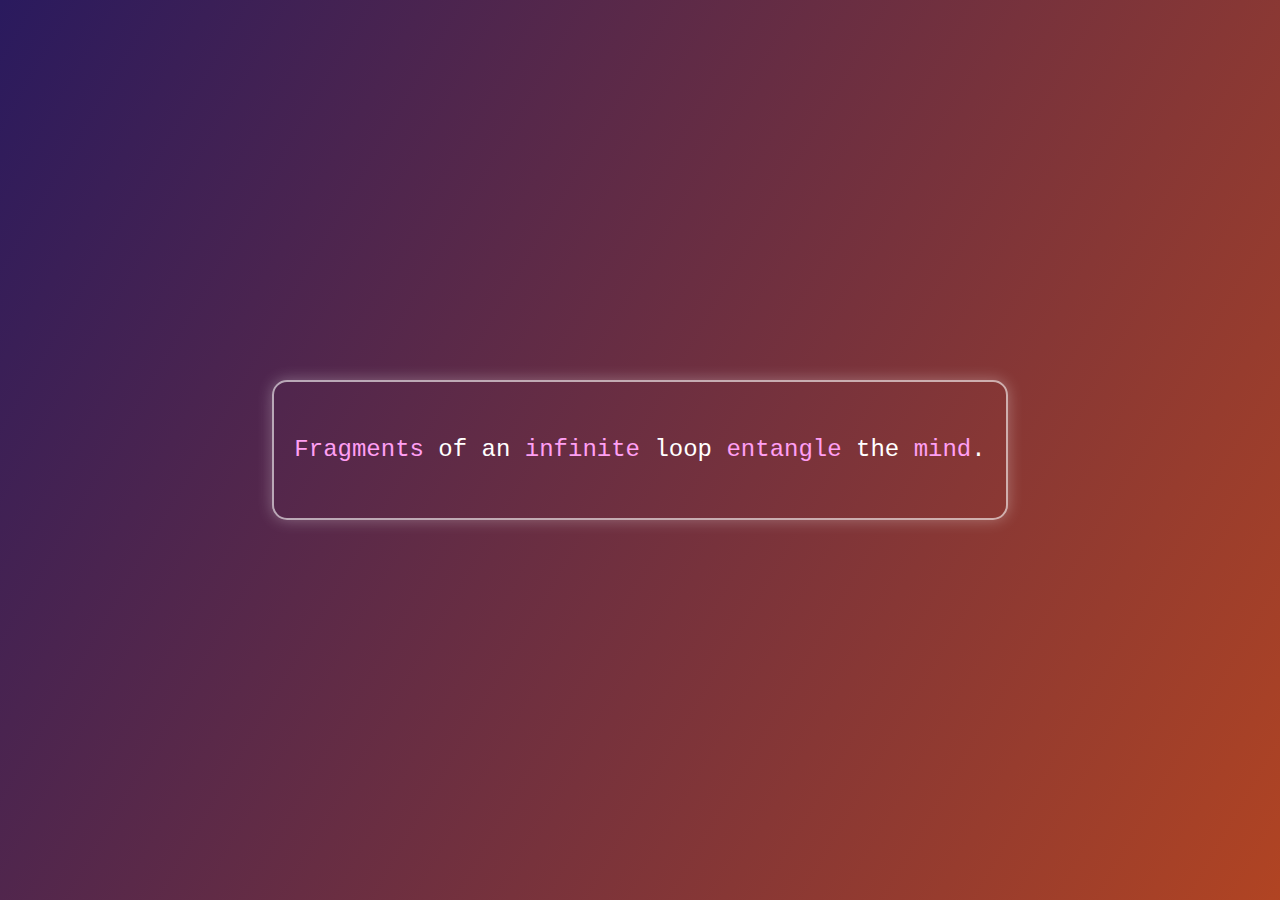
<file: week 2 - done/index.html>
<!DOCTYPE html>
<html lang="en">
<head>
  <meta charset="UTF-8">
  <meta name="viewport" content="width=device-width, initial-scale=1.0">
  <title>Hyperlink Poem: The Journey</title>
  <link rel="stylesheet" href="styles.css">
</head>
<body>
  <div class="poem-container">
    <p class="verse">
      <a href="verse1.html" class="poem-link glow">Fragments</a> of an <a href="verse2.html" class="poem-link pulse">infinite</a>
      loop <a href="index.html" class="poem-link flicker">entangle</a> the <a href="verse3.html" class="poem-link float">mind</a>.
    </p>
  </div>
</body>
</html>
</file>
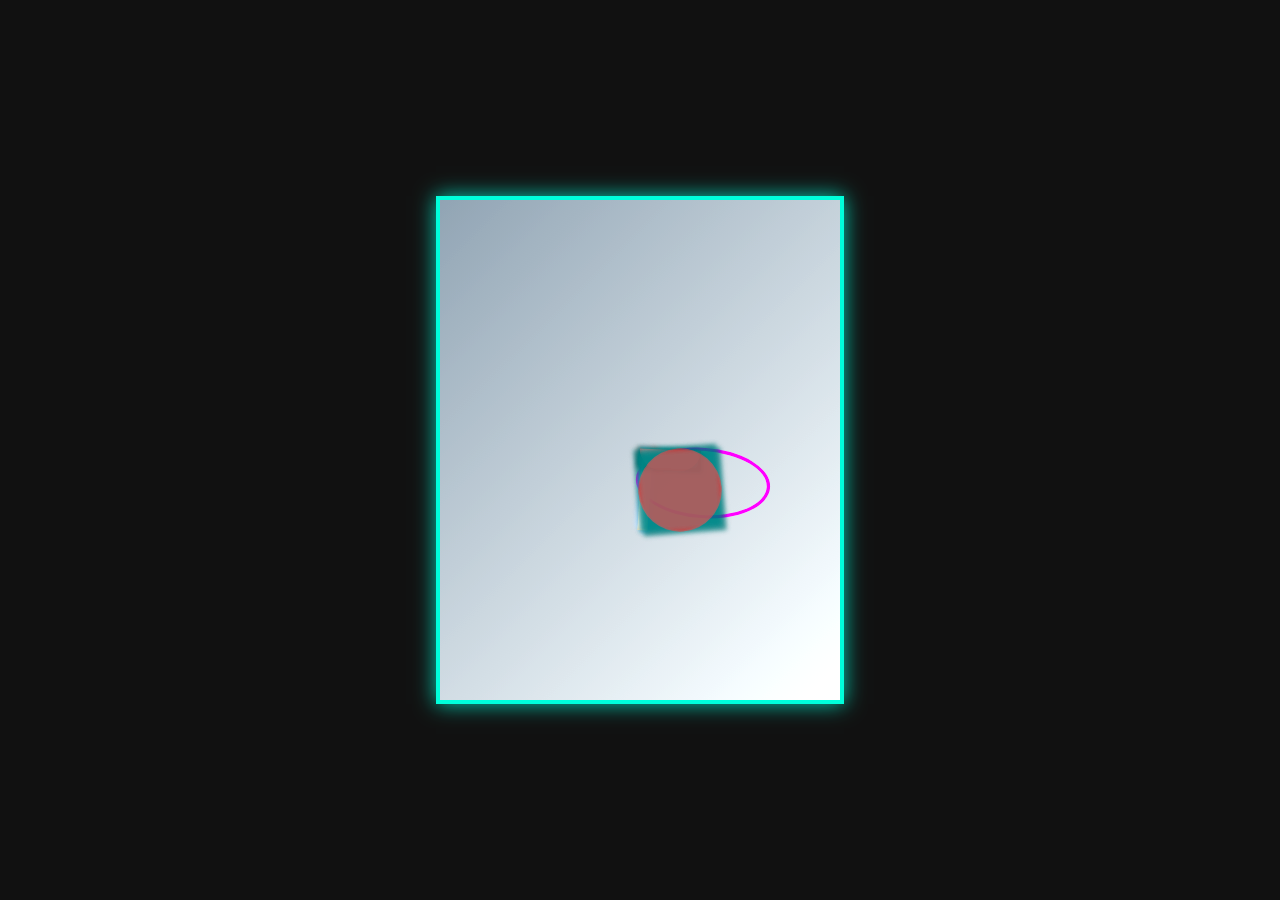
<file: week 3 - done/index.html>
<!DOCTYPE html>
<html lang="en">
<head>
    <meta charset="UTF-8">
    <meta name="viewport" content="width=device-width, initial-scale=1.0">
    <title>Glitched Self Portrait</title>
    <link rel="stylesheet" href="styles.css">
    <script defer src="script.js"></script>
</head>
<body>
    <div id="portrait-container">
        <div class="glitch-wrap">
            <div class="glasses glitch"></div>
            <div class="eyes left glitch"></div>
            <div class="eyes right glitch"></div>
            <div class="nose glitch"></div>
            <div class="mouth glitch"></div>
            <div class="abstract-details glitch"></div>
            <div class="abstract-details glitch"></div>
        </div>
    </div>
</body>
</html>
</file>
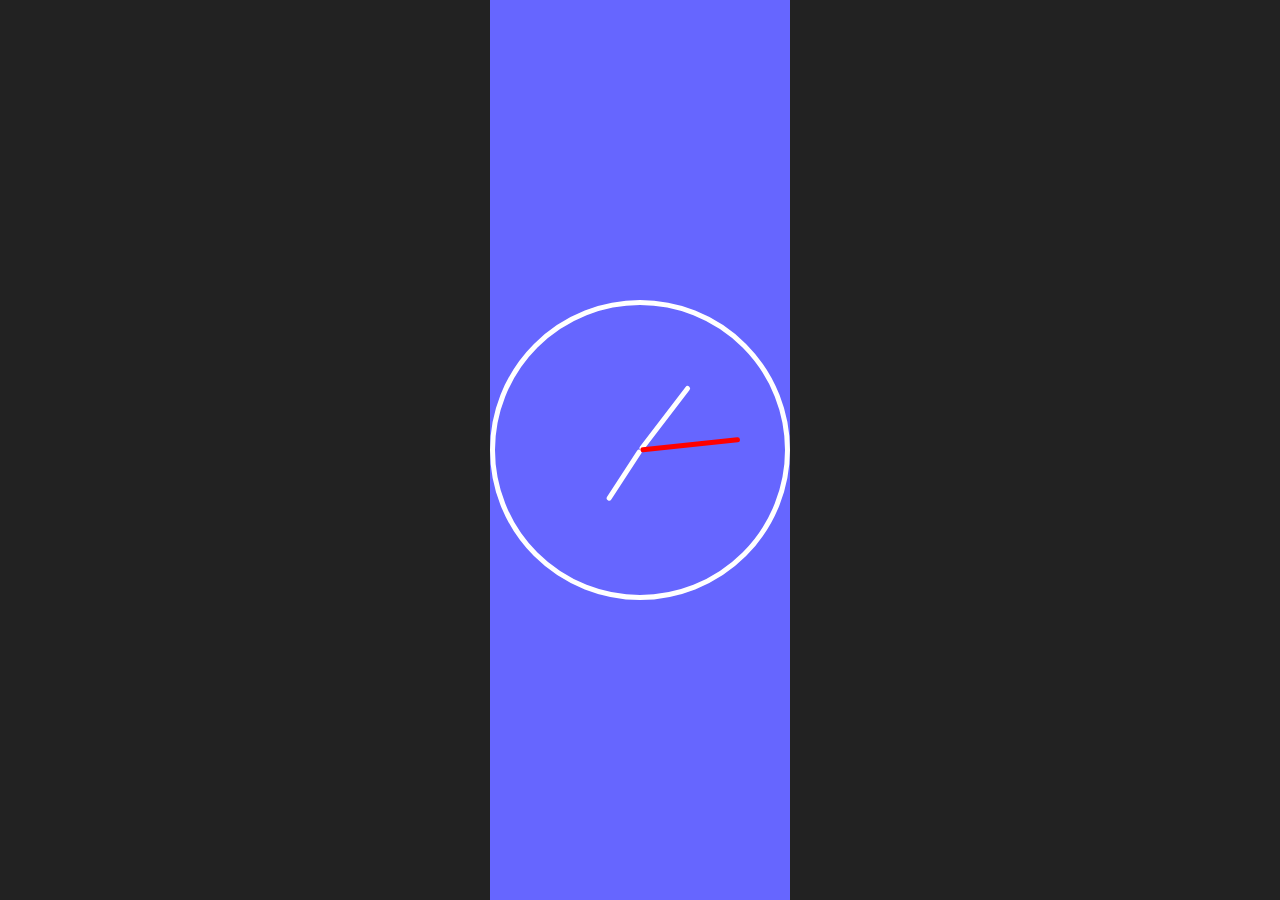
<file: week 5 - done/index.html>
<!DOCTYPE html>
<html lang="en">
<head>
    <meta charset="UTF-8">
    <meta name="viewport" content="width=device-width, initial-scale=1.0">
    <title>Brutalist Clock</title>
    <style>
        * {
            margin: 0;
            padding: 0;
            box-sizing: border-box;
        }

        body, html {
            height: 100%;
            display: flex;
            justify-content: center;
            align-items: center;
            background-color: #222;
            overflow: hidden;
            transition: background-color 1s ease;
        }

        .clock {
            width: 300px;
            height: 300px;
            border: 5px solid #fff;
            border-radius: 50%;
            position: relative;
            display: flex;
            justify-content: center;
            align-items: center;
            transition: transform 1s ease;
        }

        .clock-face {
            width: 100%;
            height: 100%;
            background: transparent;
            position: absolute;
            z-index: -1;
            display: flex;
            justify-content: space-around;
            align-items: center;
        }

        .clock-face::before {
            content: '';
            width: 10px;
            height: 10px;
            background: #fff;
            border-radius: 50%;
        }

        .hour-hand, .minute-hand, .second-hand {
            position: absolute;
            bottom: 50%;
            width: 5px;
            background: #fff;
            border-radius: 5px;
        }

        .hour-hand {
            height: 60px;
            transform-origin: 50% 100%;
        }

        .minute-hand {
            height: 80px;
            transform-origin: 50% 100%;
        }

        .second-hand {
            height: 100px;
            transform-origin: 50% 100%;
            background: red;
        }

    </style>
</head>
<body>
    <div class="clock">
        <div class="hour-hand"></div>
        <div class="minute-hand"></div>
        <div class="second-hand"></div>
        <div class="clock-face"></div>
    </div>

    <script>
        const hourHand = document.querySelector('.hour-hand');
        const minuteHand = document.querySelector('.minute-hand');
        const secondHand = document.querySelector('.second-hand');
        const body = document.querySelector('body');

        function updateClock() {
            const now = new Date();
            const second = now.getSeconds();
            const minute = now.getMinutes();
            const hour = now.getHours();
            const secondDeg = (second / 60) * 360;
            const minuteDeg = (minute / 60) * 360 + (second / 60) * 6; 
            const hourDeg = (hour % 12 / 12) * 360 + (minute / 60) * 30; 
            hourHand.style.transform = `rotate(${hourDeg}deg)`;
            minuteHand.style.transform = `rotate(${minuteDeg}deg)`;
            secondHand.style.transform = `rotate(${secondDeg}deg)`;
        }

        function updateBackground() {
            const now = new Date();
            const hours = now.getHours();
            let bgColor;

            if (hours >= 6 && hours < 12) {
                bgColor = '#ffcc66'; 
            } else if (hours >= 12 && hours < 18) {
                bgColor = '#ff6666'; 
            } else if (hours >= 18 && hours < 21) {
                bgColor = '#6666ff'; 
            } else {
                bgColor = '#111'; 
            }

            body.style.backgroundColor = bgColor;
        }

        setInterval(() => {
            updateClock();
            updateBackground();
        }, 1000);
        updateClock();
        updateBackground();
    </script>
</body>
</html>
</file>
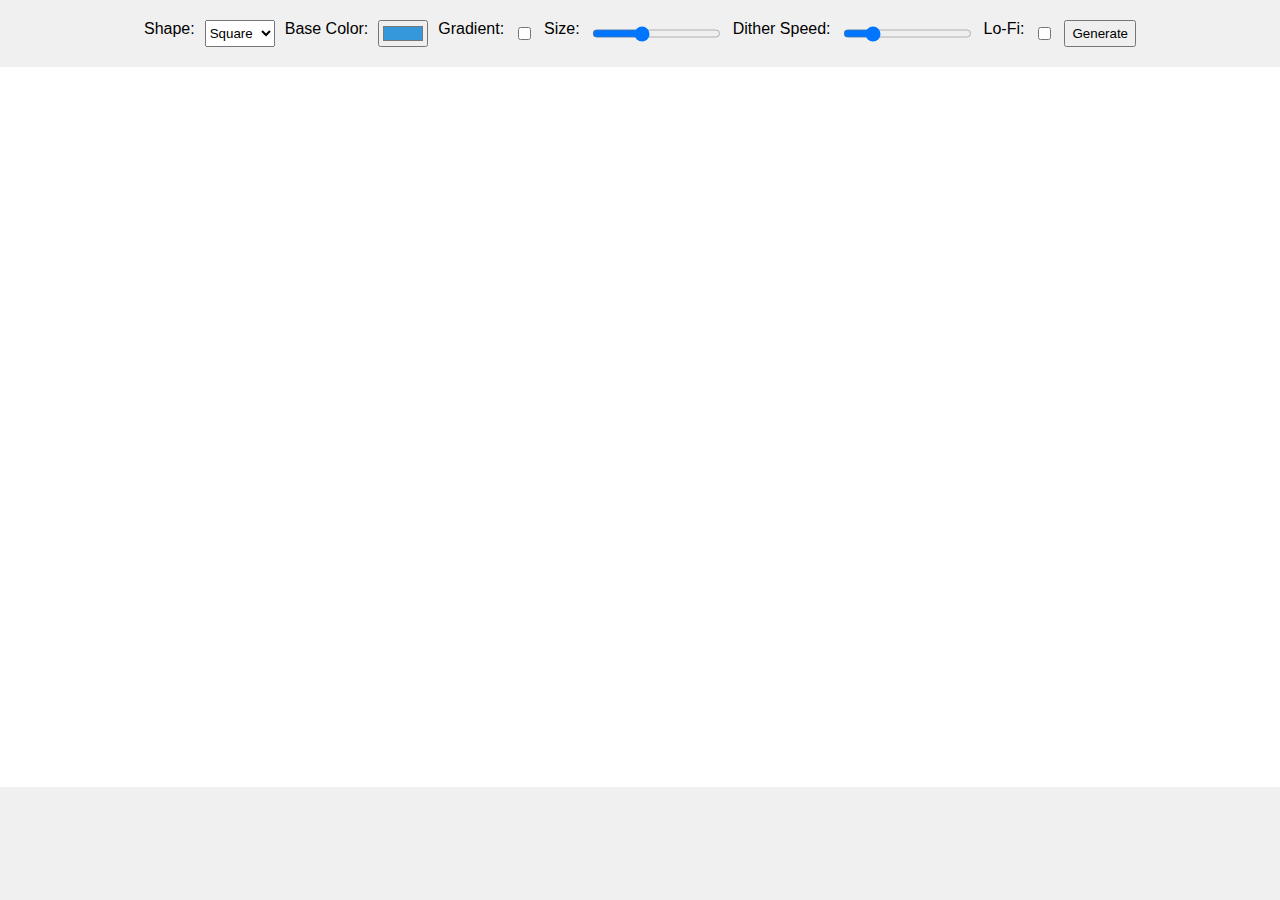
<file: week 6 - done/index.html>
<!DOCTYPE html>
<html lang="en">
<head>
    <meta charset="UTF-8">
    <meta name="viewport" content="width=device-width, initial-scale=1.0">
    <title>Tessellated Form Art</title>
    <style>
        body {
            font-family: Arial, sans-serif;
            margin: 0;
            padding: 0;
            display: flex;
            flex-direction: column;
            align-items: center;
            background: #f0f0f0;
        }

        #menu {
            margin: 20px;
            display: flex;
            flex-wrap: wrap;
            gap: 10px;
        }

        #canvas-container {
            position: relative;
            width: 100vw;
            height: 80vh;
            background: #ffffff;
            display: flex;
            align-items: center;
            justify-content: center;
            overflow: hidden;
        }

        .tile {
            position: absolute;
            width: 50px;
            height: 50px;
            transform-origin: center;
            pointer-events: none;
            animation: float 5s infinite ease-in-out;
            transition: transform 0.3s ease-in-out;
        }

        @keyframes float {
            0%, 100% {
                transform: translate(0, 0);
            }
            50% {
                transform: translate(10px, -10px);
            }
        }

        .tile:hover {
            transform: scale(1.2) rotate(5deg);
        }

        .lofi {
            filter: grayscale(1) contrast(2) brightness(0.8);
        }
    </style>
</head>
<body>
    <div id="menu">
        <label for="shape">Shape:</label>
        <select id="shape">
            <option value="square">Square</option>
            <option value="triangle">Triangle</option>
            <option value="circle">Circle</option>
        </select>

        <label for="color">Base Color:</label>
        <input type="color" id="color" value="#3498db">

        <label for="gradient">Gradient:</label>
        <input type="checkbox" id="gradient">

        <label for="size">Size:</label>
        <input type="range" id="size" min="20" max="100" value="50">

        <label for="dither">Dither Speed:</label>
        <input type="range" id="dither" min="0" max="5" step="0.1" value="1">

        <label for="lofi">Lo-Fi:</label>
        <input type="checkbox" id="lofi">

        <button id="generate">Generate</button>
    </div>

    <div id="canvas-container"></div>

    <script defer src="script.js"></script>
</body>
</html>
</file>
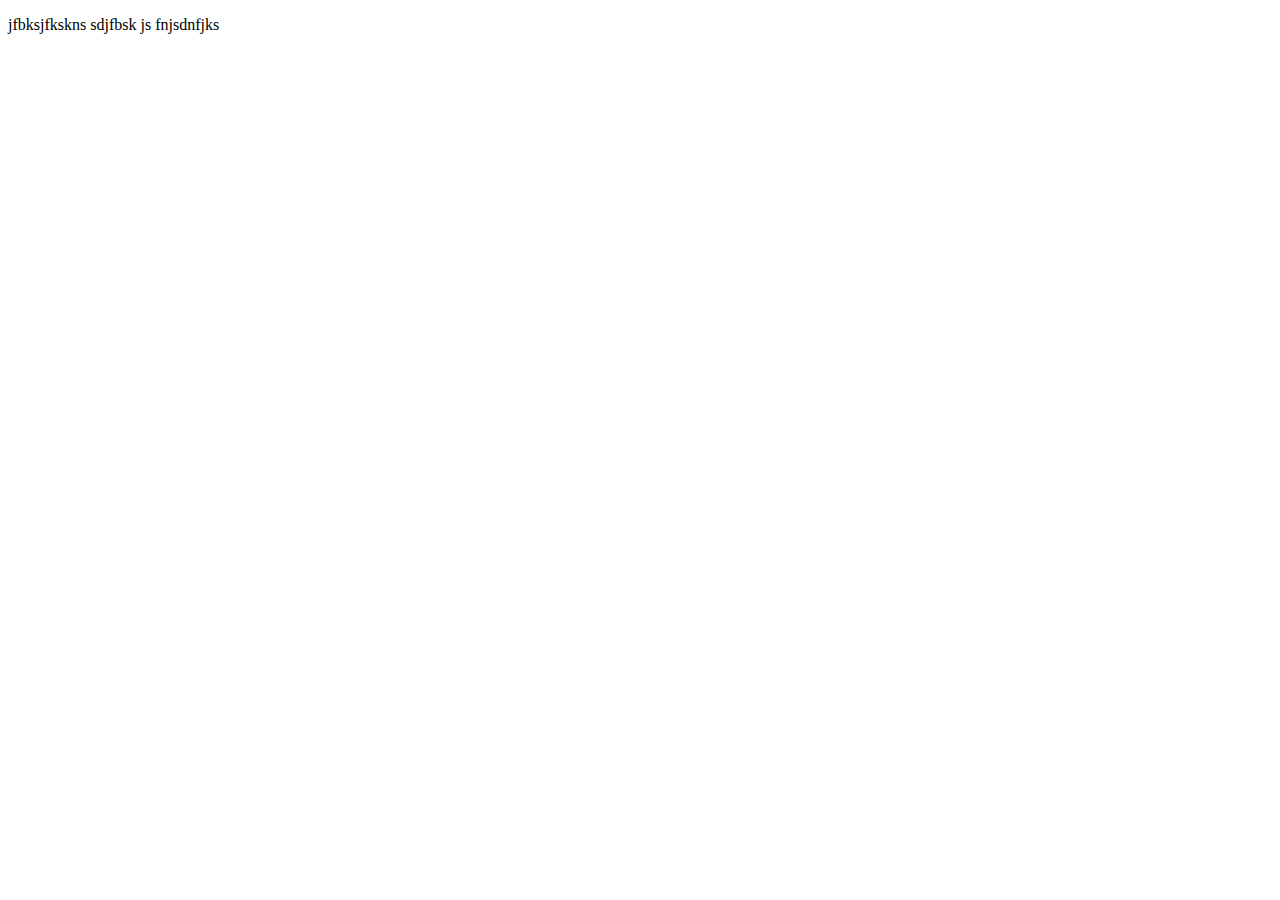
<file: week 2 - done/about.html>
<!DOCTYPE html>
<html lang="en">
<head>
    <meta charset="UTF-8">
    <meta name="viewport" content="width=device-width, initial-scale=1.0">
    <title>Document</title>
</head>
<body>
    <p>jfbksjfkskns sdjfbsk js fnjsdnfjks
</body>
</html>
</file>
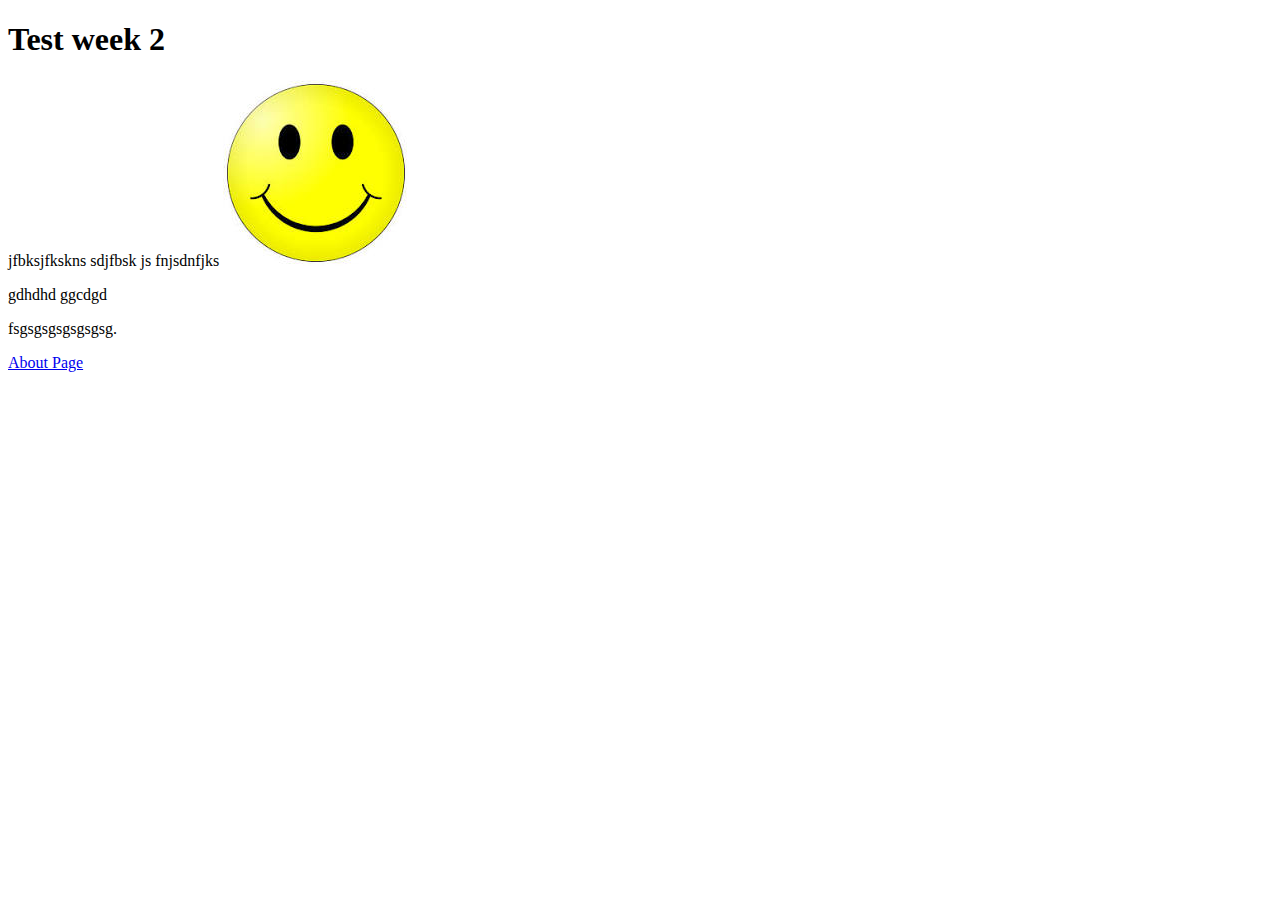
<file: week 2 - done/homepage.html>
<!DOCTYPE html>
<html lang="en">
<head>
    <meta charset="UTF-8">
    <meta name="viewport" content="width=device-width, initial-scale=1.0">
    <title>Document</title>
</head>
<body>
    <h1> Test week 2</h1>
    <p>jfbksjfkskns sdjfbsk js fnjsdnfjks

    <img src="smile.jfif" alt="smile">
    <p>gdhdhd ggcdgd</p>

    <p>fsgsgsgsgsgsgsg.<p>
    <a href="about.html">About Page</a>


        
    
</html>
</file>
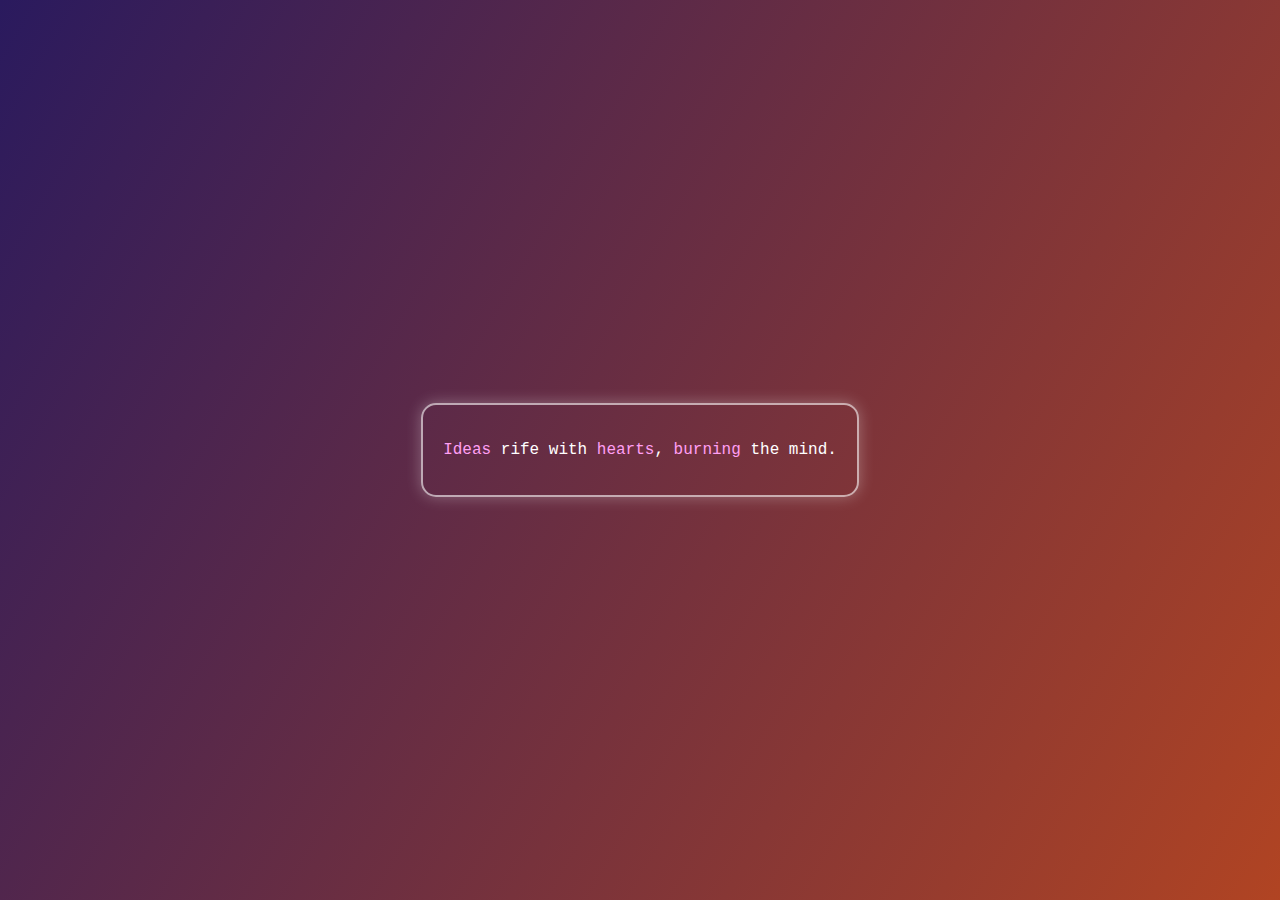
<file: week 2 - done/verse1.html>
<!DOCTYPE html>
<html lang="en">
<head>
  <meta charset="UTF-8">
  <meta name="viewport" content="width=device-width, initial-scale=1.0">
  <title>Verse 1</title>
  <link rel="stylesheet" href="styles.css">
</head>
<body>
  <div class="poem-container">
    <p>
      <a href="verse3.html" class="poem-link">Ideas</a> rife with <a href="verse2.html" class="poem-link">hearts</a>,
      <a href="index.html" class="poem-link">burning</a> the mind.
    </p>
  </div>
</body>
</html>
</file>
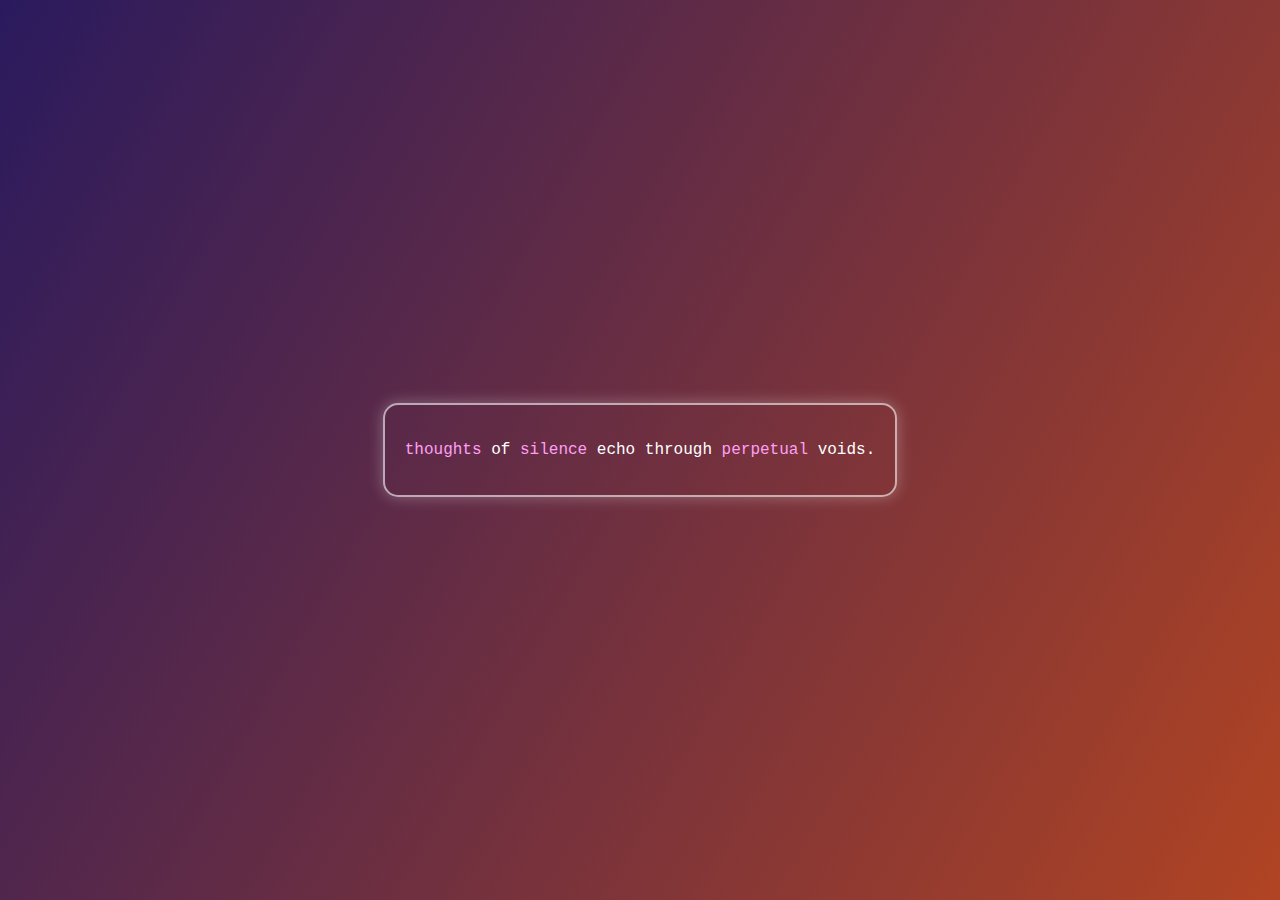
<file: week 2 - done/verse2.html>
<!DOCTYPE html>
<html lang="en">
<head>
  <meta charset="UTF-8">
  <meta name="viewport" content="width=device-width, initial-scale=1.0">
  <title>Verse 2</title>
  <link rel="stylesheet" href="styles.css">
</head>
<body>
  <div class="poem-container">
    <p>
      <a href="index.html" class="poem-link">thoughts</a> of <a href="verse3.html" class="poem-link">silence</a>
      echo through <a href="verse1.html" class="poem-link">perpetual</a> voids.
    </p>
  </div>
</body>
</html>
</file>
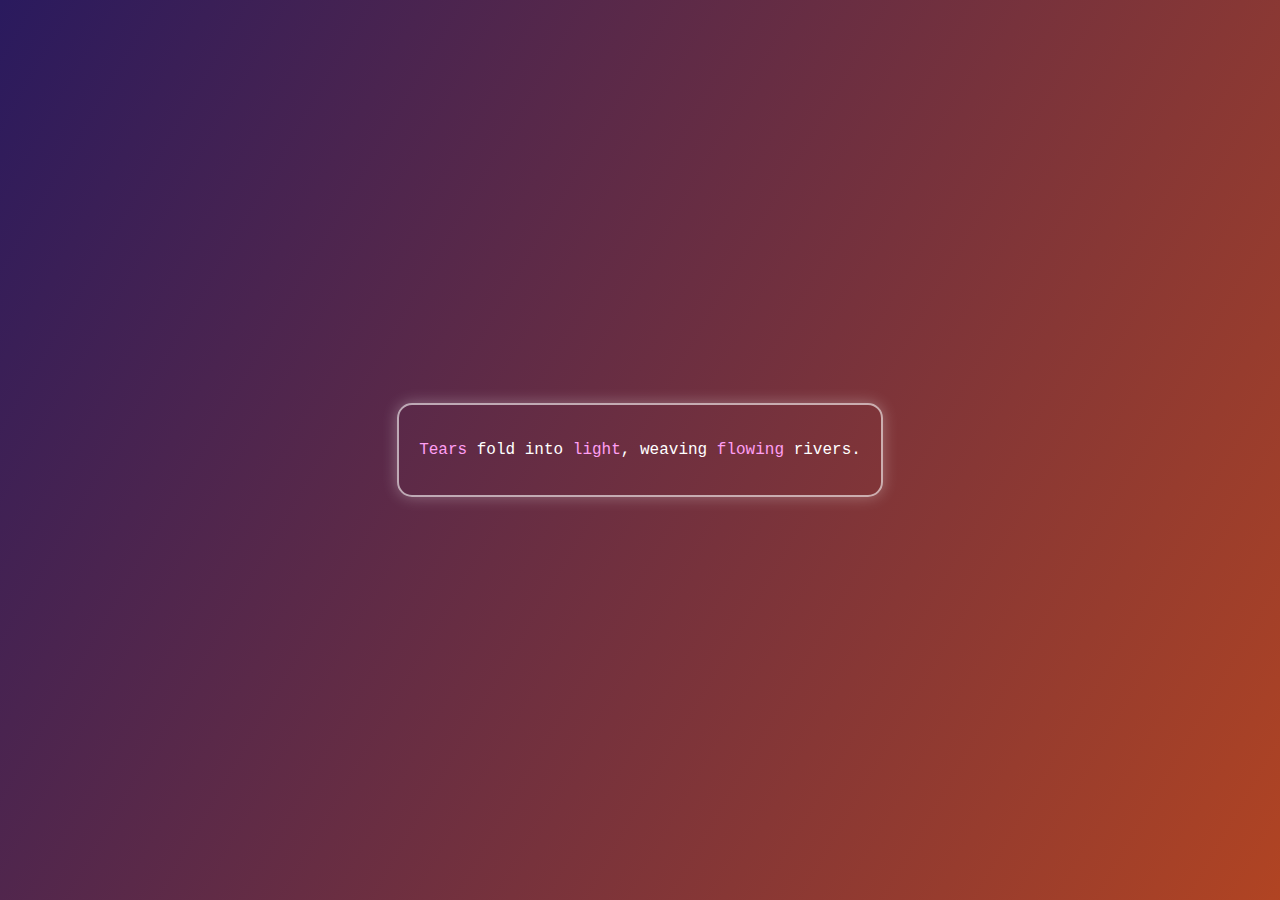
<file: week 2 - done/verse3.html>
<!DOCTYPE html>
<html lang="en">
<head>
  <meta charset="UTF-8">
  <meta name="viewport" content="width=device-width, initial-scale=1.0">
  <title>Verse 3</title>
  <link rel="stylesheet" href="styles.css">
</head>
<body>
  <div class="poem-container">
    <p>
      <a href="verse2.html" class="poem-link">Tears</a> fold into <a href="index.html" class="poem-link">light</a>,
      weaving <a href="verse1.html" class="poem-link">flowing</a> rivers.
    </p>
  </div>
</body>
</html>
</file>
<file: week 2 - done/styles.css>
body {
  margin: 0;
  font-family: 'Courier New', Courier, monospace;
  background: linear-gradient(120deg, #2a1a5e, #f45905, #ffcc29);
  background-size: 300% 300%;
  animation: gradientFlow 10s infinite;
  color: #fff;
  height: 100vh;
  display: flex;
  justify-content: center;
  align-items: center;
  overflow: hidden;
}

.poem-container {
  text-align: center;
  padding: 20px;
  border: 2px solid rgba(255, 255, 255, 0.6);
  border-radius: 15px;
  box-shadow: 0 0 15px rgba(255, 255, 255, 0.3);
  animation: float 4s infinite alternate;
}

.verse {
  font-size: 1.5rem;
  line-height: 2;
}

.poem-link {
  color: #ff9ff3;
  text-decoration: none;
  position: relative;
  display: inline-block;
  transition: transform 0.5s ease, color 0.5s ease;
}

.poem-link.glow:hover {
  color: #fff;
  text-shadow: 0 0 10px #f368e0, 0 0 20px #f368e0;
}

.poem-link.pulse:hover {
  color: #ffcc29;
  transform: scale(1.1);
  animation: pulseEffect 1s infinite alternate;
}

.poem-link.flicker:hover {
  color: #f45905;
  animation: flickerEffect 0.2s infinite alternate;
}

.poem-link.float:hover {
  color: #2a9d8f;
  animation: floatEffect 2s infinite alternate ease-in-out;
}

@keyframes gradientFlow {
  0% { background-position: 0% 50%; }
  50% { background-position: 100% 50%; }
  100% { background-position: 0% 50%; }
}

@keyframes float {
  from { transform: translateY(-10px); }
  to { transform: translateY(10px); }
}

@keyframes pulseEffect {
  from { text-shadow: 0 0 10px #ffcc29, 0 0 20px #ffcc29; }
  to { text-shadow: 0 0 20px #ffcc29, 0 0 30px #ffcc29; }
}

@keyframes flickerEffect {
  0%, 50% { text-shadow: 0 0 2px #f45905, 0 0 5px #f45905; }
  25%, 75% { text-shadow: none; }
}

@keyframes floatEffect {
  from { transform: translateY(-5px); }
  to { transform: translateY(5px); }
}
</file>
<file: week 3 - done/styles.css>
body {
    display: flex;
    justify-content: center;
    align-items: center;
    height: 100vh;
    margin: 0;
    background: #111;
    font-family: 'Courier New', monospace;
    color: #fff;
}

#portrait-container {
    position: relative;
    width: 400px;
    height: 500px;
    background: linear-gradient(135deg, #8e9eab, #eef2f3);
    border: 4px solid #00ffcc;
    display: flex;
    justify-content: center;
    align-items: center;
    overflow: hidden;
    box-shadow: 0px 0px 20px rgba(0, 255, 204, 0.8);
    filter: contrast(1.2);
}

.glitch {
    position: absolute;
    animation: glitch-animation 2s infinite linear alternate;
}

@keyframes glitch-animation {
    0% {
        transform: translate(0px, 0px);
        filter: hue-rotate(0deg);
    }
    20% {
        transform: translate(-2px, 1px);
        filter: hue-rotate(30deg);
    }
    40% {
        transform: translate(3px, -2px);
        filter: hue-rotate(-30deg);
    }
    60% {
        transform: translate(-1px, 2px);
        filter: hue-rotate(60deg);
    }
    80% {
        transform: translate(2px, -1px);
        filter: hue-rotate(-60deg);
    }
    100% {
        transform: translate(0px, 0px);
        filter: hue-rotate(0deg);
    }
}

.glitch::before,
.glitch::after {
    content: '';
    position: absolute;
    top: 0;
    left: 0;
    width: 100%;
    height: 100%;
    background: inherit;
    mix-blend-mode: screen;
    opacity: 0.8;
    z-index: -1;
}

.glitch::before {
    transform: translate(-2px, -2px);
    filter: blur(2px) hue-rotate(180deg);
}

.glitch::after {
    transform: translate(2px, 2px);
    filter: blur(2px) hue-rotate(-180deg);
}

.glasses {
    width: 120px;
    height: 60px;
    background: transparent;
    border: 3px solid #ff00ff;
    border-radius: 50%;
    display: flex;
    justify-content: space-between;
    align-items: center;
}

.eyes {
    width: 20px;
    height: 20px;
    background: #00ffff;
    border-radius: 50%;
}

.nose {
    width: 10px;
    height: 80px;
    background: #f4d19a;
}

.mouth {
    width: 60px;
    height: 20px;
    background: #c14444;
    border-radius: 0 0 50px 50px;
}

.abstract-details {
    width: 80px;
    height: 80px;
    background: rgba(255, 0, 0, 0.5);
    border-radius: 50%;
    animation: float 6s infinite ease-in-out alternate;
}

@keyframes float {
    0% {
        transform: translate(-20px, -20px);
    }
    100% {
        transform: translate(20px, 20px);
    }
}
</file>
